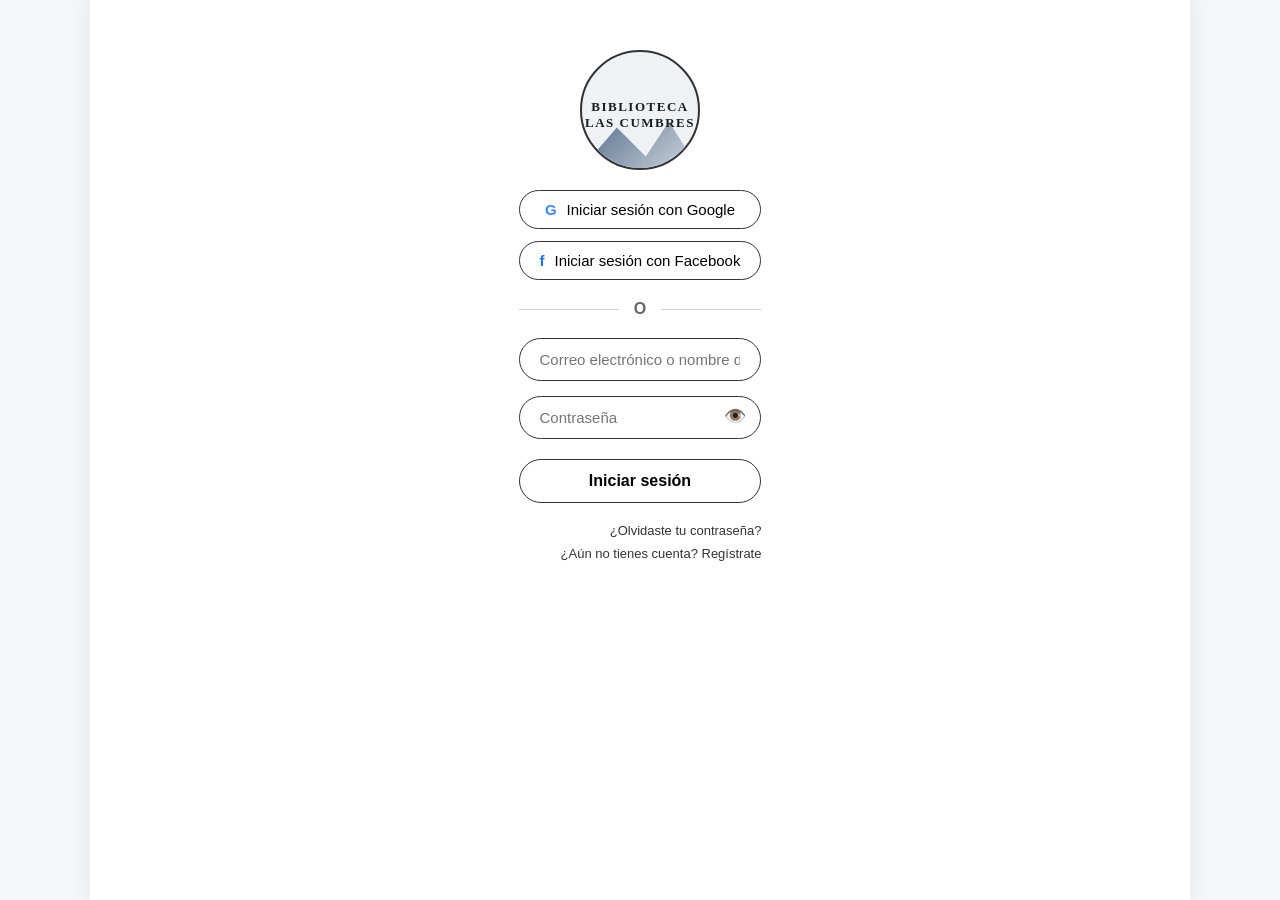
<file: index.html>
<!DOCTYPE html>
<html lang="es">
<head>
  <meta charset="UTF-8" />
  <meta name="viewport" content="width=device-width, initial-scale=1.0" />
  <title>BIBLIOTECA Las Cumbres</title>
  <style>
    /* ==========================================
       1. ESTILOS GENERALES Y BASE
       ========================================== */
    * {
      box-sizing: border-box;
      margin: 0;
      padding: 0;
      font-family: 'Segoe UI', Tahoma, Geneva, Verdana, sans-serif;
    }

    body {
      background-color: #f4f6f8;
      color: #1c1c1c;
      display: flex;
      justify-content: center;
      min-height: 100vh;
    }

    .app-container {
      width: 100%;
      max-width: 1100px;
      background: #ffffff;
      min-height: 100vh;
      box-shadow: 0 0 20px rgba(0, 0, 0, 0.08);
      position: relative;
      display: flex;
      flex-direction: column;
      overflow-x: hidden;
    }

    .view {
      display: none;
      padding: 20px;
      animation: fadeIn 0.3s ease-in-out;
    }

    .view.active {
      display: block;
    }

    @keyframes fadeIn {
      from { opacity: 0; transform: translateY(4px); }
      to { opacity: 1; transform: translateY(0); }
    }

    /* Logo Componente */
    .logo-container {
      text-align: center;
      margin-bottom: 20px;
    }

    .logo-img {
      width: 120px;
      height: 120px;
      border-radius: 50%;
      border: 2px solid #333;
      display: inline-flex;
      flex-direction: column;
      align-items: center;
      justify-content: center;
      background: #eef2f5;
      font-weight: bold;
      position: relative;
      overflow: hidden;
      cursor: pointer;
    }

    .logo-img .mountains {
      position: absolute;
      bottom: 0;
      width: 100%;
      height: 50%;
      background: linear-gradient(135deg, #4b6584, #d1d8e0);
      clip-path: polygon(0% 100%, 30% 30%, 55% 80%, 75% 20%, 100% 100%);
    }

    .logo-title {
      font-size: 13px;
      font-family: serif;
      letter-spacing: 1.5px;
      margin-top: 10px;
      z-index: 1;
      text-transform: uppercase;
    }

    /* Inputs y Botones Estilo Pill */
    .input-pill {
      width: 100%;
      padding: 12px 20px;
      border: 1.5px solid #333;
      border-radius: 30px;
      font-size: 15px;
      outline: none;
      margin-bottom: 15px;
      background: #fff;
    }

    .btn-pill {
      width: 100%;
      padding: 12px 20px;
      border: 1.5px solid #333;
      border-radius: 30px;
      font-size: 16px;
      background: #fff;
      cursor: pointer;
      transition: all 0.2s;
      font-weight: 600;
    }

    .btn-pill:hover {
      background: #1c1c1c;
      color: #fff;
    }

    /* ==========================================
       2. MENÚ DESPLEGABLE (DRAWER MENU)
       ========================================== */
    .menu-overlay {
      position: fixed;
      top: 0;
      left: 0;
      width: 100vw;
      height: 100vh;
      background: rgba(0, 0, 0, 0.5);
      z-index: 99;
      opacity: 0;
      visibility: hidden;
      transition: opacity 0.3s ease;
    }

    .menu-overlay.active {
      opacity: 1;
      visibility: visible;
    }

    .side-menu {
      position: fixed;
      top: 0;
      left: -300px;
      width: 280px;
      height: 100vh;
      background: #ffffff;
      z-index: 100;
      box-shadow: 4px 0 15px rgba(0,0,0,0.15);
      transition: left 0.3s ease;
      display: flex;
      flex-direction: column;
      padding: 25px 20px;
    }

    .side-menu.active {
      left: 0;
    }

    .side-menu-header {
      display: flex;
      justify-content: space-between;
      align-items: center;
      border-bottom: 2px solid #eee;
      padding-bottom: 15px;
      margin-bottom: 20px;
    }

    .close-menu-btn {
      background: none;
      border: none;
      font-size: 24px;
      cursor: pointer;
    }

    .menu-items-list {
      list-style: none;
      display: flex;
      flex-direction: column;
      gap: 12px;
    }

    .menu-items-list li button {
      width: 100%;
      background: none;
      border: none;
      text-align: left;
      font-size: 16px;
      padding: 10px;
      border-radius: 8px;
      cursor: pointer;
      display: flex;
      align-items: center;
      gap: 12px;
      color: #333;
      transition: background 0.2s;
    }

    .menu-items-list li button:hover {
      background: #f0f3f6;
      color: #000;
      font-weight: 600;
    }

    /* ==========================================
       3. HEADER COMÚN
       ========================================== */
    .app-header {
      display: flex;
      align-items: center;
      justify-content: space-between;
      gap: 15px;
      margin-bottom: 20px;
    }

    .header-icons {
      display: flex;
      align-items: center;
      gap: 12px;
    }

    .icon-btn {
      background: none;
      border: none;
      font-size: 24px;
      cursor: pointer;
      padding: 5px;
      border-radius: 50%;
      transition: background 0.2s;
    }

    .icon-btn:hover {
      background: #eee;
    }

    .search-bar {
      flex: 1;
      position: relative;
    }

    .search-bar input {
      width: 100%;
      padding: 9px 15px 9px 38px;
      border: 1.5px solid #333;
      border-radius: 20px;
      font-size: 14px;
      outline: none;
    }

    .search-bar .search-icon {
      position: absolute;
      left: 12px;
      top: 50%;
      transform: translateY(-50%);
      font-size: 15px;
      color: #666;
    }

    /* ==========================================
       4. PANTALLA: LOGIN (VISTA 1)
       ========================================== */
    #login-view {
      max-width: 420px;
      margin: 30px auto;
      text-align: center;
    }

    .social-btn {
      display: flex;
      align-items: center;
      justify-content: center;
      gap: 10px;
      border: 1.5px solid #333;
      border-radius: 25px;
      padding: 10px 20px;
      margin-bottom: 12px;
      background: #fff;
      cursor: pointer;
      font-size: 15px;
      width: 100%;
      transition: background 0.2s;
    }

    .social-btn:hover { background: #f7f7f7; }

    .divider {
      display: flex;
      align-items: center;
      margin: 20px 0;
      color: #666;
    }

    .divider::before, .divider::after {
      content: "";
      flex: 1;
      border-bottom: 1.5px solid #ccc;
    }

    .divider span {
      padding: 0 15px;
      font-weight: bold;
    }

    .password-container {
      position: relative;
    }

    .toggle-password {
      position: absolute;
      right: 15px;
      top: 35%;
      transform: translateY(-50%);
      cursor: pointer;
      font-size: 18px;
    }

    .login-footer {
      margin-top: 20px;
      font-size: 13px;
      display: flex;
      flex-direction: column;
      align-items: flex-end;
      gap: 8px;
    }

    .login-footer a { color: #333; text-decoration: none; }
    .login-footer a:hover { text-decoration: underline; }

    /* ==========================================
       5. PANTALLA: DASHBOARD (VISTA 2)
       ========================================== */
    .dashboard-grid {
      display: grid;
      grid-template-columns: repeat(auto-fit, minmax(280px, 1fr));
      gap: 30px;
      margin-top: 10px;
    }

    .section-title {
      font-size: 18px;
      border-bottom: 2px solid #333;
      padding-bottom: 4px;
      margin-bottom: 15px;
      display: inline-block;
      cursor: pointer;
      user-select: none;
    }

    .section-title.inactive-tab {
      border-bottom: 2px solid transparent;
      opacity: 0.4;
    }

    .section-title.inactive-tab:hover {
      opacity: 0.8;
    }

    .books-row {
      display: flex;
      gap: 15px;
      overflow-x: auto;
      padding-bottom: 12px;
      scrollbar-width: thin;
    }

    .book-card {
      min-width: 105px;
      max-width: 110px;
      text-align: center;
      cursor: pointer;
      transition: transform 0.2s;
    }

    .book-card:hover { transform: translateY(-50px) scale(1.03); transform: translateY(-4px); }

    .book-cover {
      width: 105px;
      height: 150px;
      border-radius: 6px;
      border: 1px solid rgba(0,0,0,0.1);
      box-shadow: 2px 4px 8px rgba(0,0,0,0.12);
      display: flex;
      flex-direction: column;
      align-items: center;
      justify-content: center;
      font-size: 12px;
      font-weight: bold;
      padding: 8px;
      color: #fff;
      text-align: center;
      position: relative;
    }

    .book-title-sub {
      font-size: 12px;
      font-weight: 600;
      margin-top: 6px;
      white-space: nowrap;
      overflow: hidden;
      text-overflow: ellipsis;
    }

    .progress-bar-container {
      width: 100%;
      height: 8px;
      background: #e0e0e0;
      border-radius: 4px;
      margin-top: 8px;
      overflow: hidden;
      border: 1px solid #777;
    }

    .progress-fill {
      height: 100%;
      background: #2bcbba;
    }

    .book-formats {
      font-size: 11px;
      margin-top: 5px;
      color: #666;
      line-height: 1.2;
    }

    /* ==========================================
       6. PANTALLA: DETALLE DE LIBRO (VISTA 3)
       ========================================== */
    .detail-container {
      display: flex;
      gap: 30px;
      margin-top: 20px;
      flex-wrap: wrap;
    }

    .detail-cover-container {
      flex: 0 0 210px;
      margin: 0 auto;
    }

    .detail-cover {
      width: 210px;
      height: 300px;
      border-radius: 8px;
      box-shadow: 4px 8px 16px rgba(0,0,0,0.2);
      background: #8c7ae6;
      color: white;
      display: flex;
      flex-direction: column;
      justify-content: center;
      align-items: center;
      padding: 20px;
      text-align: center;
    }

    .detail-info {
      flex: 1;
      min-width: 280px;
    }

    .book-header-title {
      font-size: 26px;
      font-weight: 700;
      margin-bottom: 8px;
    }

    .author-info-link {
      display: inline-flex;
      align-items: center;
      gap: 10px;
      font-size: 18px;
      margin-bottom: 15px;
      cursor: pointer;
      color: #2c3e50;
      transition: color 0.2s;
    }

    .author-info-link:hover {
      color: #3498db;
      text-decoration: underline;
    }

    .author-icon {
      width: 32px;
      height: 32px;
      border-radius: 50%;
      background: #1c1c1c;
      color: #fff;
      display: flex;
      align-items: center;
      justify-content: center;
      font-size: 16px;
    }

    .stats-row {
      display: flex;
      gap: 20px;
      font-size: 16px;
      margin-bottom: 20px;
      align-items: center;
    }

    .synopsis-section {
      margin-bottom: 25px;
    }

    .synopsis-title {
      font-size: 18px;
      text-decoration: underline;
      margin-bottom: 8px;
    }

    .synopsis-text {
      font-size: 15px;
      line-height: 1.6;
      color: #444;
    }

    .actions-list {
      display: flex;
      flex-direction: column;
      gap: 10px;
      max-width: 220px;
    }

    .action-btn {
      display: flex;
      align-items: center;
      gap: 10px;
      background: none;
      border: none;
      font-size: 17px;
      cursor: pointer;
      text-align: left;
      padding: 6px 0;
      transition: color 0.2s;
    }

    .action-btn:hover { color: #000; font-weight: bold; }

    /* ==========================================
       7. PANTALLA: LECTOR DE LIBRO (VISTA 4)
       ========================================== */
    #reader-view {
      background: #fff;
      border-radius: 8px;
    }

    .reader-header {
      display: flex;
      justify-content: space-between;
      align-items: center;
      border-bottom: 1px solid #ddd;
      padding-bottom: 15px;
      margin-bottom: 20px;
    }

    .reader-toolbar {
      display: flex;
      gap: 15px;
      background: #f8f9fa;
      padding: 10px 15px;
      border-radius: 20px;
      margin-bottom: 20px;
      align-items: center;
    }

    .reader-content {
      font-size: 17px;
      line-height: 1.8;
      color: #222;
      max-width: 750px;
      margin: 0 auto;
      padding: 20px 10px;
      text-align: justify;
    }

    .theme-white { background: #fff; color: #222; }
    .theme-sepia { background: #fbf0d9; color: #5f4b32; }
    .theme-dark { background: #222; color: #ddd; }

    /* ==========================================
       8. PANTALLA: PERFIL DE AUTOR (VISTA 5)
       ========================================== */
    .author-header-card {
      display: flex;
      align-items: center;
      gap: 20px;
      background: #f8f9fa;
      padding: 20px;
      border-radius: 12px;
      margin-bottom: 25px;
      border: 1px solid #eee;
    }

    .author-avatar {
      width: 80px;
      height: 80px;
      border-radius: 50%;
      background: #34495e;
      color: white;
      display: flex;
      align-items: center;
      justify-content: center;
      font-size: 36px;
      font-weight: bold;
    }

    /* ==========================================
       9. PANTALLA: PERFIL DE USUARIO (VISTA 6)
       ========================================== */
    .user-profile-card {
      text-align: center;
      background: linear-gradient(135deg, #2c3e50, #4b6584);
      color: white;
      padding: 30px;
      border-radius: 15px;
      margin-bottom: 25px;
    }

    .user-avatar-big {
      width: 90px;
      height: 90px;
      border-radius: 50%;
      background: #fff;
      color: #2c3e50;
      display: flex;
      align-items: center;
      justify-content: center;
      font-size: 40px;
      margin: 0 auto 15px;
      box-shadow: 0 4px 10px rgba(0,0,0,0.2);
    }

    .user-stats-grid {
      display: grid;
      grid-template-columns: repeat(auto-fit, minmax(130px, 1fr));
      gap: 15px;
      margin-bottom: 25px;
    }

    .stat-box {
      background: #f8f9fa;
      border: 1px solid #e2e8f0;
      padding: 15px;
      border-radius: 10px;
      text-align: center;
    }

    .stat-box h4 {
      font-size: 22px;
      color: #2c3e50;
    }

    .stat-box p {
      font-size: 12px;
      color: #666;
    }

    /* Estilos Responsivos */
    @media (max-width: 600px) {
      .detail-container {
        flex-direction: column;
        align-items: center;
      }
      .detail-info { text-align: center; }
      .author-info-link, .stats-row { justify-content: center; }
      .actions-list { margin: 0 auto; }
      .author-header-card { flex-direction: column; text-align: center; }
    }
  </style>
</head>
<body>

  <!-- MENÚ DESPLEGABLE (DRAWER) -->
  <div class="menu-overlay" id="menu-overlay" onclick="toggleMenu(false)"></div>
  <aside class="side-menu" id="side-menu">
    <div class="side-menu-header">
      <h3>Menú Biblioteca</h3>
      <button class="close-menu-btn" onclick="toggleMenu(false)">✕</button>
    </div>
    <ul class="menu-items-list">
      <li><button onclick="navigateTo('main-view')">🏠 Inicio / Catálogo</button></li>
      <li><button onclick="navigateTo('profile-view')">👤 Mi Perfil</button></li>
      <li><button onclick="navigateTo('profile-view')">📚 Mi Biblioteca</button></li>
      <li><button onclick="alert('Área: Gestión de Biblioteca Física (Préstamos activos y reservas)')">📖 Libros Físicos</button></li>
      <li><button onclick="alert('Área: Contenido Digital y Descargas')">💻 Libros Digitales</button></li>
      <li><button onclick="alert('Área: Reproductor de Audiolibros')">🎧 Audiolibros</button></li>
      <li><button onclick="alert('Proceso 3.0: Gestión de Editorial')">🏢 Gestión de Editorial</button></li>
      <li><button onclick="alert('Proceso 5.0: Gestión Administrativa (Altas, Bajas y Modificaciones)')">⚙️ Panel Administrativo</button></li>
      <li style="margin-top: 20px; border-top: 1px solid #eee; padding-top: 10px;">
        <button onclick="navigateTo('login-view')" style="color: #e74c3c;">🚪 Cerrar Sesión</button>
      </li>
    </ul>
  </aside>

  <div class="app-container">

    <!-- ==========================================
         VISTA 1: INICIO DE SESIÓN
         ========================================== -->
    <div id="login-view" class="view active">
      <div class="logo-container">
        <div class="logo-img">
          <span class="logo-title">BIBLIOTECA<br>Las Cumbres</span>
          <div class="mountains"></div>
        </div>
      </div>

      <button class="social-btn" onclick="loginSuccess()">
        <span style="color: #4285F4; font-weight: bold;">G</span> Iniciar sesión con Google
      </button>

      <button class="social-btn" onclick="loginSuccess()">
        <span style="color: #1877F2; font-weight: bold;">f</span> Iniciar sesión con Facebook
      </button>

      <div class="divider"><span>O</span></div>

      <form onsubmit="event.preventDefault(); loginSuccess();">
        <input type="text" class="input-pill" placeholder="Correo electrónico o nombre de usuario" required />
        <div class="password-container">
          <input type="password" id="password-input" class="input-pill" placeholder="Contraseña" required />
          <span class="toggle-password" onclick="togglePasswordVisibility()">👁️</span>
        </div>
        <button type="submit" class="btn-pill" style="margin-top: 5px;">Iniciar sesión</button>
      </form>

      <div class="login-footer">
        <a href="#" onclick="alert('Se envió un enlace de recuperación a tu correo.')">¿Olvidaste tu contraseña?</a>
        <a href="#" onclick="alert('Pantalla de registro en desarrollo.')">¿Aún no tienes cuenta? Regístrate</a>
      </div>
    </div>


    <!-- ==========================================
         VISTA 2: MENÚ PRINCIPAL / DASHBOARD
         ========================================== -->
    <div id="main-view" class="view">
      <header class="app-header">
        <div class="header-icons">
          <button class="icon-btn" onclick="toggleMenu(true)" title="Menú">☰</button>
          <button class="icon-btn" onclick="navigateTo('profile-view')" title="Ver Perfil">👤</button>
        </div>
        <div class="search-bar">
          <span class="search-icon">🔍</span>
          <input type="text" placeholder="¿Qué estás buscando?..." onkeydown="handleSearch(event)" />
        </div>
      </header>

      <div class="logo-container">
        <div class="logo-img" onclick="navigateTo('main-view')">
          <span class="logo-title">BIBLIOTECA<br>Las Cumbres</span>
          <div class="mountains"></div>
        </div>
      </div>

      <div class="dashboard-grid">
        <!-- Recomendaciones -->
        <div>
          <h3 class="section-title">Recomendaciones</h3>
          <div class="books-row">
            <div class="book-card" onclick="openBookDetail('cumbres borrascosas')">
              <div class="book-cover" style="background-color: #8c7ae6;">Cumbres Borrascosas</div>
              <div class="book-title-sub">Cumbres B.</div>
              <div class="book-formats">Físico | Digital</div>
            </div>
            <div class="book-card" onclick="openBookDetail('el principito')">
              <div class="book-cover" style="background-color: #f1c40f; color: #333;">El Principito</div>
              <div class="book-title-sub">El Principito</div>
              <div class="book-formats">Físico</div>
            </div>
            <div class="book-card" onclick="openBookDetail('cien años de soledad')">
              <div class="book-cover" style="background-color: #e67e22;">Cien años de soledad</div>
              <div class="book-title-sub">Cien Años...</div>
              <div class="book-formats">Audio | Digital</div>
            </div>
          </div>
        </div>

        <!-- Pestaña Interactiva: Seguir leyendo / Seguir escuchando -->
        <div>
          <div style="display: flex; gap: 15px;">
            <h3 id="tab-reading" class="section-title" onclick="switchProgressTab('reading')">Seguir leyendo</h3>
            <h3 id="tab-listening" class="section-title inactive-tab" onclick="switchProgressTab('listening')">Seguir escuchando</h3>
          </div>
          
          <!-- Contenido: Lecturas en curso -->
          <div id="reading-row" class="books-row">
            <div class="book-card" onclick="openBookDetail('harry potter')">
              <div class="book-cover" style="background-color: #2c3a47;">Harry Potter</div>
              <div class="progress-bar-container"><div class="progress-fill" style="width: 65%;"></div></div>
            </div>
            <div class="book-card" onclick="openBookDetail('1984')">
              <div class="book-cover" style="background-color: #34495e;">1984</div>
              <div class="progress-bar-container"><div class="progress-fill" style="width: 40%;"></div></div>
            </div>
          </div>

          <!-- Contenido: Audiolibros en curso -->
          <div id="listening-row" class="books-row" style="display: none;">
            <div class="book-card" onclick="openBookDetail('don quijote')">
              <div class="book-cover" style="background-color: #e74c3c;">🎧 Don Quijote</div>
              <div class="progress-bar-container"><div class="progress-fill" style="width: 85%; background: #9b59b6;"></div></div>
            </div>
            <div class="book-card" onclick="openBookDetail('la felicidad')">
              <div class="book-cover" style="background-color: #718093;">🎧 La Felicidad</div>
              <div class="progress-bar-container"><div class="progress-fill" style="width: 20%; background: #9b59b6;"></div></div>
            </div>
          </div>
        </div>

        <!-- Los más elegidos / Destacados -->
        <div style="grid-column: 1 / -1;">
          <h3 class="section-title">Los más elegidos</h3>
          <div class="books-row" style="gap: 20px;">
            <div class="book-card" onclick="openBookDetail('ficciones')">
              <div class="book-cover" style="background-color: #16a085;">Ficciones</div>
              <div class="book-title-sub">J.L. Borges</div>
            </div>
            <div class="book-card" onclick="openBookDetail('orgullo y prejuicio')">
              <div class="book-cover" style="background-color: #9b59b6;">Orgullo y Prejuicio</div>
              <div class="book-title-sub">Jane Austen</div>
            </div>
            <div class="book-card" onclick="openBookDetail('cronica de una muerte anunciada')">
              <div class="book-cover" style="background-color: #d35400;">Crónica de una muerte...</div>
              <div class="book-title-sub">G. García Márquez</div>
            </div>
            <div class="book-card" onclick="openBookDetail('el principito')">
              <div class="book-cover" style="background-color: #f1c40f; color: #333;">El Principito</div>
              <div class="book-title-sub">Saint-Exupéry</div>
            </div>
          </div>
        </div>

      </div>
    </div>


    <!-- ==========================================
         VISTA 3: DETALLE DE LIBRO
         ========================================== -->
    <div id="detail-view" class="view">
      <header class="app-header">
        <button class="icon-btn" onclick="navigateTo('main-view')">← Volver</button>
        <div class="search-bar">
          <span class="search-icon">🔍</span>
          <input type="text" placeholder="Buscar libro..." onkeydown="handleSearch(event)" />
        </div>
        <button class="icon-btn" onclick="navigateTo('profile-view')">👤</button>
      </header>

      <div class="detail-container">
        <div class="detail-cover-container">
          <div class="detail-cover" id="detail-book-cover">
            <h2 id="detail-cover-title">Cumbres Borrascosas</h2>
            <p id="detail-cover-author" style="margin-top: 10px; font-size: 13px;">Emily Brontë</p>
          </div>
        </div>

        <div class="detail-info">
          <h1 class="book-header-title" id="detail-title">Cumbres Borrascosas</h1>
          
          <div class="author-info-link" onclick="openAuthorFromDetail()">
            <div class="author-icon">👤</div>
            <span id="detail-author" style="font-weight: 600;">Emily Brontë</span>
          </div>

          <div class="stats-row">
            <div>👁️ <span id="detail-views">3.8M</span></div>
            <div style="color: #e74c3c;">❤️ <span id="detail-likes">208K</span></div>
          </div>

          <div class="synopsis-section">
            <h3 class="synopsis-title">Sinopsis</h3>
            <p class="synopsis-text" id="detail-synopsis">
              Cuenta el amor obsesivo entre Catherine y Heathcliff, que al no poder estar juntos termina en venganza y tragedias que afectan a varias generaciones.
            </p>
          </div>

          <div class="actions-list">
            <button class="action-btn" onclick="startReadingCurrentBook()">
              📖 <strong>Leer</strong>
            </button>
            <button class="action-btn" onclick="alert('¡Añadido a tu biblioteca personal!')">
              ➕ <strong>Biblioteca</strong>
            </button>
            <button class="action-btn" onclick="alert('Solicitud enviada a la Biblioteca Física. Recibirás una notificación cuando esté listo para retirar.')">
              ➕ Físico
            </button>
            <button class="action-btn" onclick="alert('Descargando archivo Digital (.EPUB / .PDF)...')">
              ➕ Digital
            </button>
            <button class="action-btn" onclick="alert('Iniciando reproducción de Audiolibro...')">
              ➕ Audio
            </button>
          </div>
        </div>
      </div>
    </div>


    <!-- ==========================================
         VISTA 4: LECTOR DE LIBRO (SUPUESTO LIBRO)
         ========================================== -->
    <div id="reader-view" class="view">
      <div class="reader-header">
        <button class="icon-btn" onclick="navigateTo('detail-view')">← Salir de lectura</button>
        <h3 id="reader-book-title">Cumbres Borrascosas</h3>
        <span>Capítulo 1</span>
      </div>

      <div class="reader-toolbar">
        <label>Tamaño:</label>
        <button class="btn-pill" style="width: auto; padding: 4px 12px;" onclick="changeFontSize(-2)">A-</button>
        <button class="btn-pill" style="width: auto; padding: 4px 12px;" onclick="changeFontSize(2)">A+</button>

        <label style="margin-left: 15px;">Tema:</label>
        <button class="btn-pill" style="width: auto; padding: 4px 10px; background: #fff; color: #000;" onclick="setReaderTheme('white')">Claro</button>
        <button class="btn-pill" style="width: auto; padding: 4px 10px; background: #fbf0d9; color: #5f4b32;" onclick="setReaderTheme('sepia')">Sepia</button>
        <button class="btn-pill" style="width: auto; padding: 4px 10px; background: #222; color: #fff;" onclick="setReaderTheme('dark')">Noche</button>
      </div>

      <div class="reader-content theme-white" id="reader-text-container">
        <h2>Capítulo I</h2>
        <br>
        <p>Acabo de regresar de una visita a mi casero, el único vecino con el que habré de tratar. Este lugar es ciertamente hermoso. En toda Inglaterra no creo que hubiera podido encontrar un rincón tan completamente alejado del bullicio social. Un verdadero paraíso para misántropos.</p>
        <br>
        <p>El señor Heathcliff y yo formamos una pareja harto singular para compartir un sitio así. Al acercarme a la puerta, noté que sus cejas se contraían de manera harto sospechosa, y sus ojos oscuros se ocultaban con recelo bajo sus pestañas...</p>
        <br>
        <p>—¿El señor Heathcliff? —pregunté.</p>
        <p>Un asentimiento con la cabeza fue su única respuesta.</p>
        <br>
        <p>«Cumbres Borrascosas» es el nombre de la residencia de mi casero. «Borrascosas» es un adjetivo descriptivo de la turbulencia atmosférica a la que el lugar está expuesto en tiempo de tormenta. Tienen allí una ventilación pura y reconfortante en todo momento.</p>
      </div>
      
      <div style="text-align: center; margin-top: 20px; font-size: 13px; color: #888;">
        Página 1 de 240 • 0.5% completado
      </div>
    </div>


    <!-- ==========================================
         VISTA 5: PERFIL DE AUTOR
         ========================================== -->
    <div id="author-view" class="view">
      <header class="app-header">
        <button class="icon-btn" onclick="navigateTo('main-view')">← Volver al catálogo</button>
        <button class="icon-btn" onclick="navigateTo('profile-view')">👤</button>
      </header>

      <div class="author-header-card">
        <div class="author-avatar" id="author-avatar-initial">E</div>
        <div>
          <h2 id="author-name-title" style="font-size: 24px;">Emily Brontë</h2>
          <p id="author-bio" style="color: #666; margin-top: 5px; font-size: 14px;">
            Escritora y poetisa británica. Su obra más famosa es Cumbres Borrascosas, considerada un clásico de la literatura universal.
          </p>
        </div>
      </div>

      <h3 class="section-title">Libros de este autor en la biblioteca</h3>
      <div class="books-row" id="author-books-container" style="flex-wrap: wrap; overflow-x: visible;">
        <!-- Se genera dinámicamente -->
      </div>
    </div>


    <!-- ==========================================
         VISTA 6: PERFIL DE USUARIO
         ========================================== -->
    <div id="profile-view" class="view">
      <header class="app-header">
        <button class="icon-btn" onclick="navigateTo('main-view')">← Volver al inicio</button>
        <h3>Mi Perfil</h3>
        <button class="icon-btn" onclick="navigateTo('login-view')" title="Cerrar sesión">🚪</button>
      </header>

      <div class="user-profile-card">
        <div class="user-avatar-big">👤</div>
        <h2>María González</h2>
        <p style="opacity: 0.8; font-size: 14px;">maria.gonzalez@cumbres.edu.ar</p>
        <p style="font-size: 12px; margin-top: 5px; background: rgba(255,255,255,0.2); display: inline-block; padding: 3px 12px; border-radius: 12px;">Socio N° 4092 • Lector Frecuente</p>
      </div>

      <div class="user-stats-grid">
        <div class="stat-box">
          <h4>14</h4>
          <p>Libros Leídos</p>
        </div>
        <div class="stat-box">
          <h4>2</h4>
          <p>En Lectura</p>
        </div>
        <div class="stat-box">
          <h4>1</h4>
          <p>Préstamo Físico</p>
        </div>
        <div class="stat-box">
          <h4>8</h4>
          <p>Favoritos</p>
        </div>
      </div>

      <h3 class="section-title">Mis Lecturas Recientes</h3>
      <div class="books-row">
        <div class="book-card" onclick="openBookDetail('harry potter')">
          <div class="book-cover" style="background-color: #2c3a47;">Harry Potter</div>
          <div class="book-title-sub">En curso</div>
        </div>
        <div class="book-card" onclick="openBookDetail('1984')">
          <div class="book-cover" style="background-color: #34495e;">1984</div>
          <div class="book-title-sub">En curso</div>
        </div>
        <div class="book-card" onclick="openBookDetail('el principito')">
          <div class="book-cover" style="background-color: #f1c40f; color: #333;">El Principito</div>
          <div class="book-title-sub">Completado</div>
        </div>
      </div>
    </div>

  </div>

  <!-- ==========================================
       LÓGICA EN JAVASCRIPT
       ========================================== -->
  <script>
    // Base de datos local ampliada con libros y autores reales
    const booksDatabase = {
      'cumbres borrascosas': {
        title: 'Cumbres Borrascosas',
        author: 'Emily Brontë',
        synopsis: 'Cuenta el amor obsesivo entre Catherine y Heathcliff, que al no poder estar juntos termina en venganza y tragedias que afectan a varias generaciones.',
        color: '#8c7ae6',
        views: '3.8M',
        likes: '208K'
      },
      'el principito': {
        title: 'El Principito',
        author: 'Antoine de Saint-Exupéry',
        synopsis: 'Un piloto se pierde en el desierto del Sahara y conoce a un pequeño príncipe de otro planeta que le enseña el valor de la amistad, el amor y la responsabilidad.',
        color: '#f1c40f',
        views: '5.2M',
        likes: '410K'
      },
      'don quijote': {
        title: 'Don Quijote de la Mancha',
        author: 'Miguel de Cervantes',
        synopsis: 'Las divertidas e ingeniosas aventuras de un hidalgo pobre que de tanto leer novelas de caballería acaba creyéndose un caballero andante.',
        color: '#e74c3c',
        views: '2.1M',
        likes: '150K'
      },
      'harry potter': {
        title: 'Harry Potter',
        author: 'J.K. Rowling',
        synopsis: 'Un niño huérfano descubre en su undécimo cumpleaños que es un mago y que asistirá al Colegio Hogwarts de Magia y Hechicería.',
        color: '#2c3a47',
        views: '8.9M',
        likes: '950K'
      },
      'la felicidad': {
        title: 'La Felicidad',
        author: 'Gabriel Rolón',
        synopsis: 'Un viaje de reflexión hacia las emociones humanas, cuestionando la búsqueda ilusoria e inalcanzable de la felicidad constante.',
        color: '#718093',
        views: '1.2M',
        likes: '95K'
      },
      'cien años de soledad': {
        title: 'Cien años de soledad',
        author: 'Gabriel García Márquez',
        synopsis: 'La saga de la familia Buendía en el pueblo ficticio de Macondo, una obra cumbre del realismo mágico hispanoamericano.',
        color: '#e67e22',
        views: '4.5M',
        likes: '380K'
      },
      'cronica de una muerte anunciada': {
        title: 'Crónica de una muerte anunciada',
        author: 'Gabriel García Márquez',
        synopsis: 'Una reconstrucción casi periodística del asesinato de Santiago Nasar a manos de los hermanos Vicario.',
        color: '#d35400',
        views: '2.8M',
        likes: '210K'
      },
      '1984': {
        title: '1984',
        author: 'George Orwell',
        synopsis: 'Una distopía clásica donde la sociedad está sometida a la vigilancia constante del Gran Hermano y al control de la verdad.',
        color: '#34495e',
        views: '6.1M',
        likes: '510K'
      },
      'orgullo y prejuicio': {
        title: 'Orgullo y Prejuicio',
        author: 'Jane Austen',
        synopsis: 'La historia de Elizabeth Bennet y Fitzwilliam Darcy, quienes deben superar sus propios prejuicios y orgullo para encontrar el verdadero amor.',
        color: '#9b59b6',
        views: '4.1M',
        likes: '340K'
      },
      'ficciones': {
        title: 'Ficciones',
        author: 'Jorge Luis Borges',
        synopsis: 'Una colección imprescindible de relatos laberínticos, laberintos de tiempo, espejos y bibliotecas infinitas.',
        color: '#16a085',
        views: '1.9M',
        likes: '175K'
      }
    };

    // Base de datos de Autores
    const authorsDatabase = {
      'emily brontë': {
        name: 'Emily Brontë',
        bio: 'Escritora y poetisa británica. Su obra Cumbres Borrascosas es una de las novelas más célebres de la literatura inglesa.',
        books: ['cumbres borrascosas']
      },
      'gabriel garcía márquez': {
        name: 'Gabriel García Márquez',
        bio: 'Escritor colombiano, Premio Nobel de Literatura en 1982. Padre del realismo mágico con obras reconocidas mundialmente.',
        books: ['cien años de soledad', 'cronica de una muerte anunciada']
      },
      'antoine de saint-exupéry': {
        name: 'Antoine de Saint-Exupéry',
        bio: 'Aviador y escritor francés, autor del icónico libro El Principito.',
        books: ['el principito']
      },
      'miguel de cervantes': {
        name: 'Miguel de Cervantes',
        bio: 'Novelista, poeta y dramaturgo español, considerado la máxima figura de la literatura española.',
        books: ['don quijote']
      },
      'j.k. rowling': {
        name: 'J.K. Rowling',
        bio: 'Escritora y filántropa británica, famosa por ser la autora de la saga de Harry Potter.',
        books: ['harry potter']
      },
       'gabriel rolón': {
        name: 'Gabriel Rolón',
        bio: 'Psicoanalista, escritor y ensayista argentino.',
        books: ['la felicidad']
      },
      'george orwell': {
        name: 'George Orwell',
        bio: 'Novelista y periodista británico, célebre por sus novelas distópicas 1984 y Rebelión en la granja.',
        books: ['1984']
      },
      'jane austen': {
        name: 'Jane Austen',
        bio: 'Novelista británica cuyas obras destacan por su ironía y aguda observación de la sociedad de su época.',
        books: ['orgullo y prejuicio']
      },
      'jorge luis borges': {
        name: 'Jorge Luis Borges',
        bio: 'Escritor, poeta y ensayista argentino, considerado una de las grandes figuras de la literatura en español del siglo XX.',
        books: ['ficciones']
      }
    };

    let currentBookKey = 'cumbres borrascosas';
    let currentReaderFontSize = 17;

    // Navegación entre pantallas
    function navigateTo(viewId) {
      document.querySelectorAll('.view').forEach(v => v.classList.remove('active'));
      document.getElementById(viewId).classList.add('active');
      toggleMenu(false);
      window.scrollTo(0, 0);
    }

    // Control del Menú Desplegable
    function toggleMenu(show) {
      const menu = document.getElementById('side-menu');
      const overlay = document.getElementById('menu-overlay');
      if (show) {
        menu.classList.add('active');
        overlay.classList.add('active');
      } else {
        menu.classList.remove('active');
        overlay.classList.remove('active');
      }
    }

    // Alternar entre "Seguir leyendo" y "Seguir escuchando"
    function switchProgressTab(type) {
      const tabReading = document.getElementById('tab-reading');
      const tabListening = document.getElementById('tab-listening');
      const rowReading = document.getElementById('reading-row');
      const rowListening = document.getElementById('listening-row');

      if (type === 'reading') {
        tabReading.classList.remove('inactive-tab');
        tabListening.classList.add('inactive-tab');
        rowReading.style.display = 'flex';
        rowListening.style.display = 'none';
      } else {
        tabListening.classList.remove('inactive-tab');
        tabReading.classList.add('inactive-tab');
        rowListening.style.display = 'flex';
        rowReading.style.display = 'none';
      }
    }

    // Login Simulado
    function loginSuccess() {
      navigateTo('main-view');
    }

    // Toggle Mostrar Contraseña
    function togglePasswordVisibility() {
      const input = document.getElementById('password-input');
      input.type = input.type === 'password' ? 'text' : 'password';
    }

    // Abrir Detalle de Libro
    function openBookDetail(bookKey) {
      const key = bookKey.toLowerCase();
      currentBookKey = key;
      const book = booksDatabase[key] || {
        title: bookKey.charAt(0).toUpperCase() + bookKey.slice(1),
        author: 'Autor Desconocido',
        synopsis: 'Sinopsis no disponible para este ejemplar.',
        color: '#34495e',
        views: '100K',
        likes: '10K'
      };

      document.getElementById('detail-title').innerText = book.title;
      document.getElementById('detail-author').innerText = book.author;
      document.getElementById('detail-synopsis').innerText = book.synopsis;
      document.getElementById('detail-views').innerText = book.views;
      document.getElementById('detail-likes').innerText = book.likes;

      const cover = document.getElementById('detail-book-cover');
      cover.style.backgroundColor = book.color;
      document.getElementById('detail-cover-title').innerText = book.title;
      document.getElementById('detail-cover-author').innerText = book.author;

      navigateTo('detail-view');
    }

    // Abrir Perfil de Autor desde el detalle del libro
    function openAuthorFromDetail() {
      const book = booksDatabase[currentBookKey];
      if (book) {
        openAuthorProfile(book.author);
      }
    }

    // Abrir Pantalla de Autor con sus Libros
    function openAuthorProfile(authorName) {
      const key = authorName.toLowerCase();
      const author = authorsDatabase[key] || {
        name: authorName,
        bio: 'Biografía del autor en proceso de actualización.',
        books: []
      };

      document.getElementById('author-name-title').innerText = author.name;
      document.getElementById('author-bio').innerText = author.bio;
      document.getElementById('author-avatar-initial').innerText = author.name.charAt(0);

      const booksContainer = document.getElementById('author-books-container');
      booksContainer.innerHTML = '';

      if (author.books.length === 0) {
        booksContainer.innerHTML = '<p style="color: #666;">No hay otros libros registrados para este autor.</p>';
      } else {
        author.books.forEach(bKey => {
          const bData = booksDatabase[bKey];
          if (bData) {
            const card = document.createElement('div');
            card.className = 'book-card';
            card.onclick = () => openBookDetail(bKey);
            card.innerHTML = `
              <div class="book-cover" style="background-color: ${bData.color}">${bData.title}</div>
              <div class="book-title-sub">${bData.title}</div>
            `;
            booksContainer.appendChild(card);
          }
        });
      }

      navigateTo('author-view');
    }

    // Iniciar Lectura (Supuesto libro)
    function startReadingCurrentBook() {
      const book = booksDatabase[currentBookKey];
      if (book) {
        document.getElementById('reader-book-title').innerText = book.title;
      }
      navigateTo('reader-view');
    }

    // Funciones del Lector (Cambiar Fuente y Tema)
    function changeFontSize(delta) {
      currentReaderFontSize += delta;
      if (currentReaderFontSize < 12) currentReaderFontSize = 12;
      if (currentReaderFontSize > 28) currentReaderFontSize = 28;
      document.getElementById('reader-text-container').style.fontSize = currentReaderFontSize + 'px';
    }

    function setReaderTheme(theme) {
      const container = document.getElementById('reader-text-container');
      container.className = 'reader-content theme-' + theme;
    }

    // Buscador interactivo
    function handleSearch(event) {
      if (event.key === 'Enter') {
        const query = event.target.value.trim().toLowerCase();
        if (query) {
          openBookDetail(query);
          event.target.value = '';
        }
      }
    }
  </script>
</body>
</html>
</file>
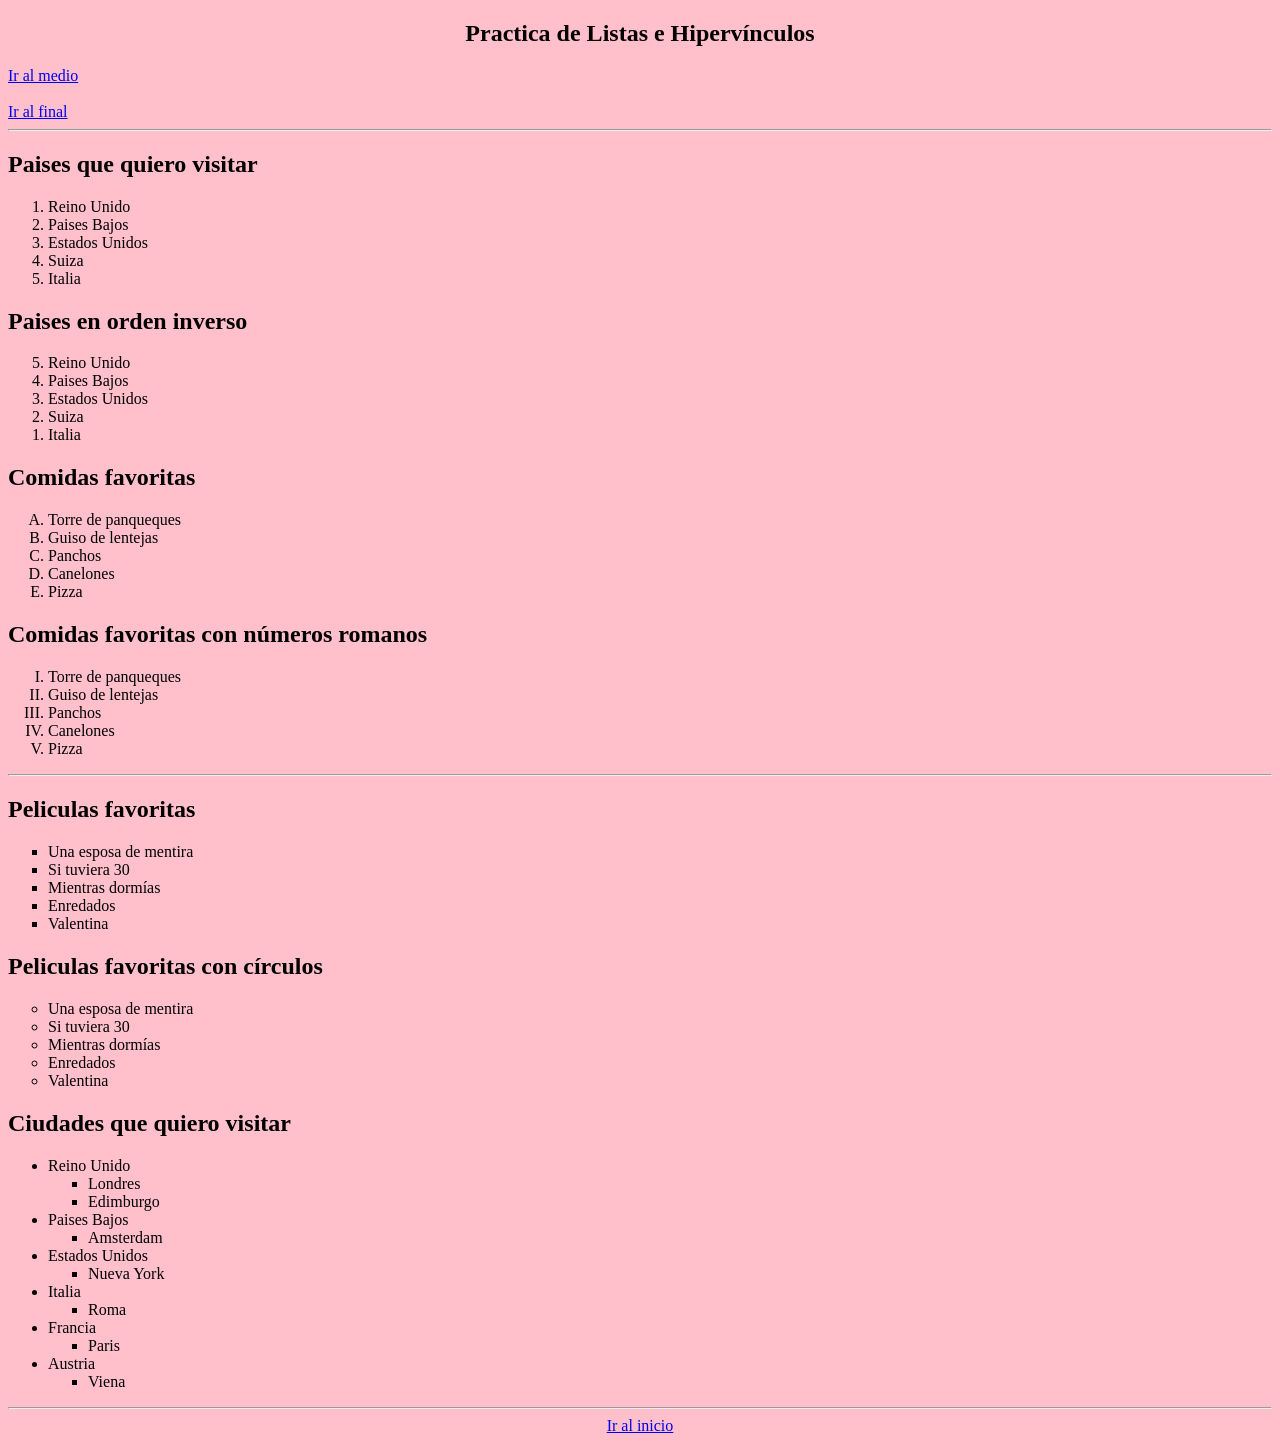
<file: ruizmeza.html>
<!DOCTYPE html>
<html>

<head>

<title>Práctica de Listas e Hipervínculossss</title>

<meta charset="UTF-8">

</head>

<body bgcolor="pink">

<!-- INICIO -->
<a id="inicio"></a>

<center>

<h2>Practica de Listas e Hipervínculos</h2>

</center>

<!-- HIPERVÍNCULOS DEL PRINCIPIO -->

<a href="#medio">Ir al medio</a>

<br><br>

<a href="#final">Ir al final</a>

<hr>

<!-- EJERCICIO 1 -->

<h2>Paises que quiero visitar</h2>

<ol>

<li>Reino Unido</li>
<li>Paises Bajos</li>
<li>Estados Unidos</li>
<li>Suiza</li>
<li>Italia</li>

</ol>

<!-- EJERCICIO 2 -->

<h2>Paises en orden inverso</h2>

<ol reversed>

<li>Reino Unido</li>
<li>Paises Bajos</li>
<li>Estados Unidos</li>
<li>Suiza</li>
<li>Italia</li>

</ol>

<!-- EJERCICIO 3 -->

<h2>Comidas favoritas</h2>

<ol type="A">

<li>Torre de panqueques</li>
<li>Guiso de lentejas</li>
<li>Panchos</li>
<li>Canelones</li>
<li>Pizza</li>

</ol>

<!-- EJERCICIO 4 -->

<h2>Comidas favoritas con números romanos</h2>

<ol type="I">

<li>Torre de panqueques</li>
<li>Guiso de lentejas</li>
<li>Panchos</li>
<li>Canelones</li>
<li>Pizza</li>

</ol>

<!-- MEDIO -->

<a id="medio"></a>

<hr>

<!-- EJERCICIO 5 -->

<h2>Peliculas favoritas</h2>

<ul type="square">

<li>Una esposa de mentira</li>
<li>Si tuviera 30</li>
<li>Mientras dormías</li>
<li>Enredados</li>
<li>Valentina</li>

</ul>

<!-- EJERCICIO 6 -->

<h2>Peliculas favoritas con círculos</h2>

<ul type="circle">

<li>Una esposa de mentira</li>
<li>Si tuviera 30</li>
<li>Mientras dormías</li>
<li>Enredados</li>
<li>Valentina</li>

</ul>

<!-- EJERCICIO 7 -->

<h2>Ciudades que quiero visitar</h2>

<ul>

<li>Reino Unido</li>

<ul type="square">

<li>Londres</li>
<li>Edimburgo</li>

</ul>

<li>Paises Bajos</li>

<ul type="square">

<li>Amsterdam</li>

</ul>

<li>Estados Unidos</li>

<ul type="square">

<li>Nueva York</li>

</ul>

<li>Italia</li>

<ul type="square">

<li>Roma</li>

</ul>

<li>Francia</li>

<ul type="square">

<li>Paris</li>

</ul>

<li>Austria</li>

<ul type="square">

<li>Viena</li>

</ul>

</ul>

<!-- FINAL -->

<a id="final"></a>

<hr>

<center>

<a href="#inicio">Ir al inicio</a>

</center>

</body>

</html>
</file>
